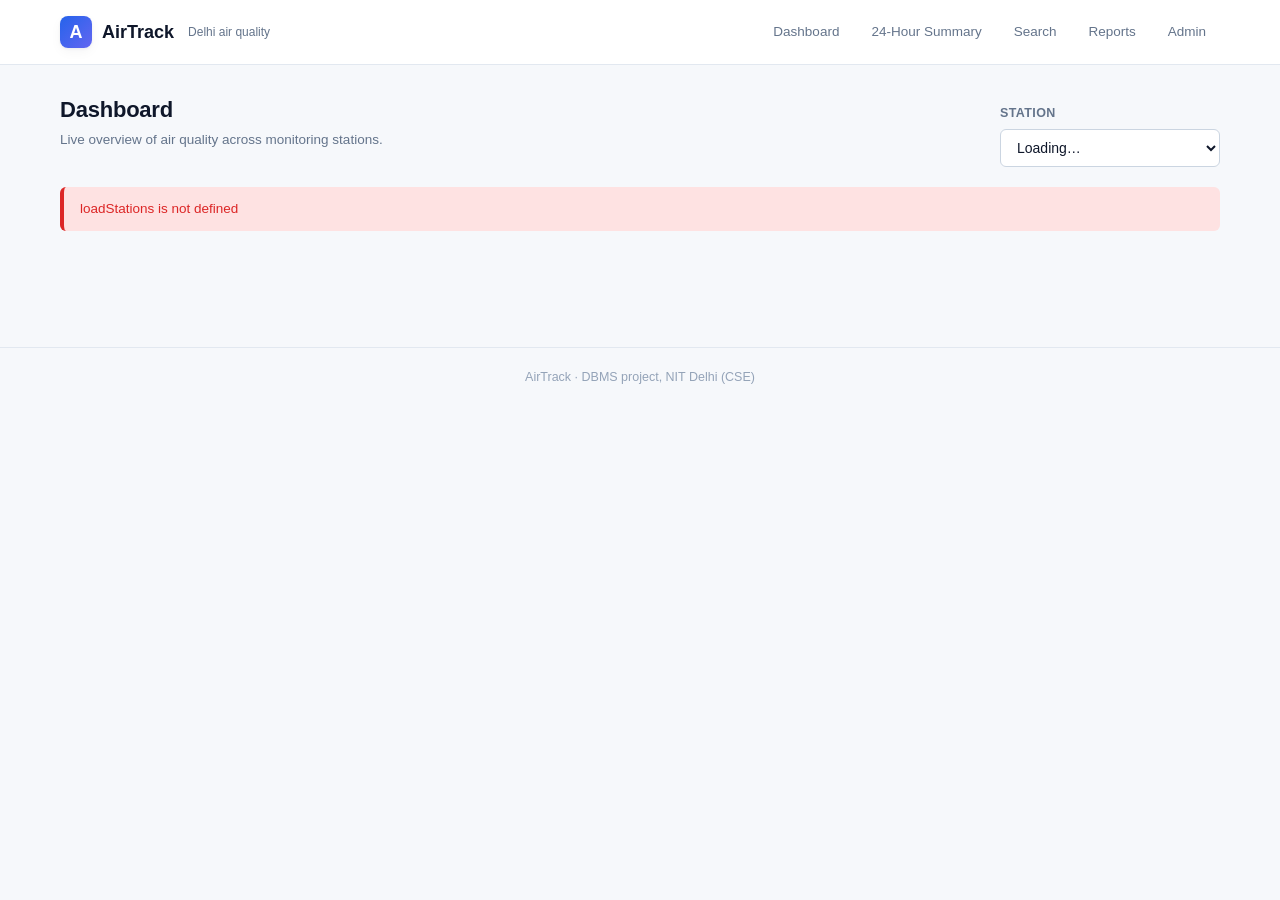
<file: airtrack-main/frontend/index.html>
<!DOCTYPE html>
<html lang="en">
<head>
  <meta charset="UTF-8" />
  <meta name="viewport" content="width=device-width, initial-scale=1.0" />
  <title>Dashboard | AirTrack</title>
  <link rel="stylesheet" href="css/styles.css" />
</head>
<body>
  <div id="mock-banner" hidden></div>
  <header class="topbar">
    <div class="topbar-inner">
      <a class="brand" href="index.html"><span class="brand-mark">A</span><span>AirTrack</span><span class="brand-sub">Delhi air quality</span></a>
      <nav class="nav"><a href="index.html">Dashboard</a><a href="summary.html">24-Hour Summary</a><a href="search.html">Search</a><a href="reports.html">Reports</a><a href="admin.html">Admin</a></nav>
    </div>
  </header>
  <main class="container">
    <div class="page-header">
      <div><h1 class="page-title">Dashboard</h1><p class="page-subtitle">Live overview of air quality across monitoring stations.</p></div>
      <div class="field" style="min-width: 220px;"><label for="station-select">Station</label><select id="station-select" class="select"><option value="">Loading…</option></select></div>
    </div>
    <div id="loading" hidden><div class="loading"><span class="spinner"></span>Loading…</div></div>
    <div id="message" class="notice" hidden></div>
    <div id="content" hidden>
      <section class="card" id="aqi-card">
        <div class="card-body">
          <div style="display:flex; justify-content:space-between; align-items:flex-start; gap:16px; flex-wrap:wrap;">
            <div>
              <div style="font-size:12px; text-transform:uppercase; letter-spacing:.05em; color:var(--text-muted); font-weight:600;">Daily AQI for <span id="aqi-date">--</span></div>
              <div style="font-size:56px; font-weight:800; letter-spacing:-0.03em; margin-top:4px;"><span id="aqi-number">--</span> <span id="aqi-category" style="font-size:20px; font-weight:600;"></span></div>
              <div id="aqi-hours" style="font-size:13px; color:var(--text-muted); margin-top:4px;"></div>
            </div>
            <div style="text-align:right;">
              <div style="font-size:12px; text-transform:uppercase; letter-spacing:.05em; color:var(--text-muted); font-weight:600;">Dominant pollutant</div>
              <div id="aqi-dominant" style="font-size:22px; font-weight:700; margin-top:4px;">--</div>
              <div style="font-size:12px; text-transform:uppercase; letter-spacing:.05em; color:var(--text-muted); font-weight:600; margin-top:14px;">Health impact</div>
              <div id="aqi-health" style="font-size:14px; margin-top:4px;">--</div>
              <div style="font-size:12px; text-transform:uppercase; letter-spacing:.05em; color:var(--text-muted); font-weight:600; margin-top:14px;">Last updated</div>
              <div id="aqi-updated" style="font-size:14px; margin-top:4px;">--</div>
            </div>
          </div>
        </div>
      </section>
      <section class="card">
        <div class="card-head"><h2 class="card-title">Latest readings</h2><span id="readings-time" style="font-size:12px; color:var(--text-muted);"></span></div>
        <div class="card-body"><div class="grid grid-4" id="pollutant-cards"></div></div>
      </section>
      <section class="card">
        <div class="card-head"><h2 class="card-title">AQI categories</h2></div>
        <div class="card-body"><ul id="legend" style="list-style:none; padding:0; margin:0; display:flex; flex-wrap:wrap; gap:16px;"></ul></div>
      </section>
    </div>
  </main>
  <footer class="footer">AirTrack · DBMS project, NIT Delhi (CSE)</footer>
  <script src="js/config.js"></script>
  <script src="js/api.js"></script>
  <script src="js/common.js"></script>
  <script src="js/dashboard.js"></script>
</body>
</html>
</file>
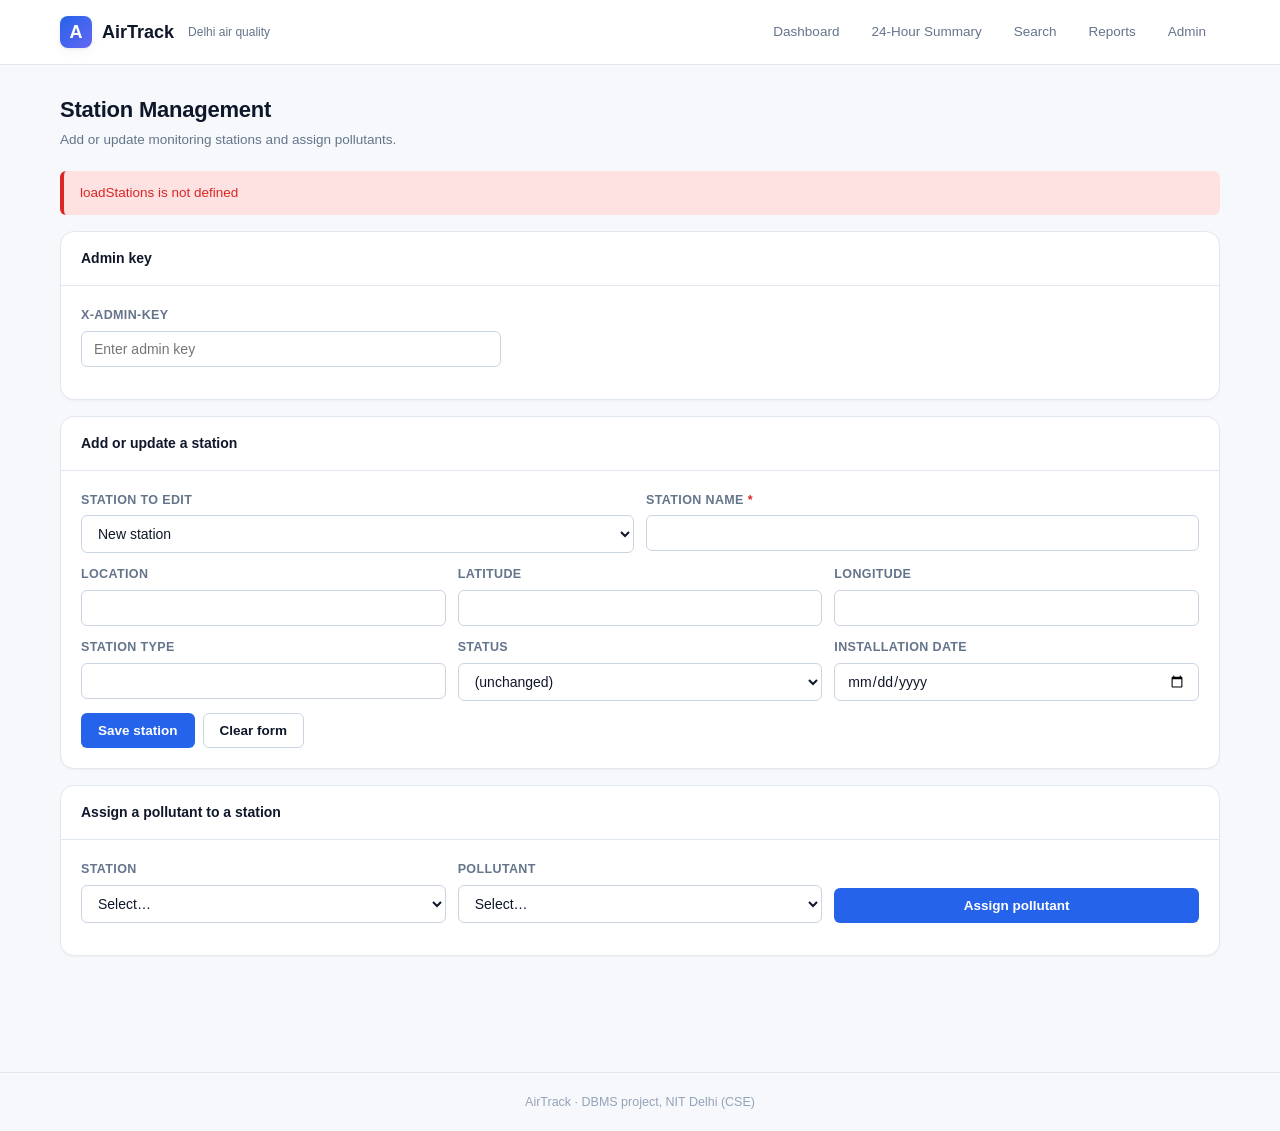
<file: airtrack-main/frontend/admin.html>
<!DOCTYPE html>
<html lang="en">
<head>
  <meta charset="UTF-8" />
  <meta name="viewport" content="width=device-width, initial-scale=1.0" />
  <title>Station Management | AirTrack</title>
  <link rel="stylesheet" href="css/styles.css" />
</head>
<body>
  <div id="mock-banner" hidden></div>
  <header class="topbar">
    <div class="topbar-inner">
      <a class="brand" href="index.html"><span class="brand-mark">A</span><span>AirTrack</span><span class="brand-sub">Delhi air quality</span></a>
      <nav class="nav"><a href="index.html">Dashboard</a><a href="summary.html">24-Hour Summary</a><a href="search.html">Search</a><a href="reports.html">Reports</a><a href="admin.html">Admin</a></nav>
    </div>
  </header>
  <main class="container">
    <div class="page-header"><div><h1 class="page-title">Station Management</h1><p class="page-subtitle">Add or update monitoring stations and assign pollutants.</p></div></div>
    <div id="loading" hidden><div class="loading"><span class="spinner"></span>Loading…</div></div>
    <div id="admin-message" class="notice" hidden></div>
    <section class="card">
      <div class="card-head"><h2 class="card-title">Admin key</h2></div>
      <div class="card-body"><div class="form-row"><div class="field" style="grid-column: 1 / -1; max-width: 420px;"><label for="admin-key">X-Admin-Key</label><input id="admin-key" type="password" class="input" autocomplete="off" placeholder="Enter admin key" /></div></div></div>
    </section>
    <section class="card" style="margin-top:16px;">
      <div class="card-head"><h2 class="card-title">Add or update a station</h2></div>
      <div class="card-body">
        <form id="station-form" novalidate>
          <div class="form-row">
            <div class="field"><label for="st-select">Station to edit</label><select id="st-select" class="select"><option value="">New station</option></select></div>
            <div class="field"><label for="st-name">Station name <span style="color:var(--danger);">*</span></label><input id="st-name" type="text" class="input" required /></div>
          </div>
          <div class="form-row">
            <div class="field"><label for="st-location">Location</label><input id="st-location" type="text" class="input" /></div>
            <div class="field"><label for="st-lat">Latitude</label><input id="st-lat" type="number" step="any" class="input" /></div>
            <div class="field"><label for="st-lon">Longitude</label><input id="st-lon" type="number" step="any" class="input" /></div>
          </div>
          <div class="form-row">
            <div class="field"><label for="st-type">Station type</label><input id="st-type" type="text" class="input" /></div>
            <div class="field"><label for="st-status">Status</label><select id="st-status" class="select"><option value="">(unchanged)</option><option value="Active">Active</option><option value="Inactive">Inactive</option></select></div>
            <div class="field"><label for="st-installed">Installation date</label><input id="st-installed" type="date" class="input" /></div>
          </div>
          <div class="actions"><button type="submit" id="st-save" class="btn btn-primary">Save station</button><button type="button" id="st-clear" class="btn btn-secondary">Clear form</button></div>
        </form>
      </div>
    </section>
    <section class="card" style="margin-top:16px;">
      <div class="card-head"><h2 class="card-title">Assign a pollutant to a station</h2></div>
      <div class="card-body">
        <form id="pollutant-form" novalidate>
          <div class="form-row">
            <div class="field"><label for="p-station">Station</label><select id="p-station" class="select"><option value="">Select…</option></select></div>
            <div class="field"><label for="p-pollutant">Pollutant</label><select id="p-pollutant" class="select"><option value="">Select…</option><option>PM2.5</option><option>PM10</option><option>NO2</option><option>SO2</option></select></div>
            <div class="field" style="justify-content:flex-end;"><label>&nbsp;</label><button type="submit" id="p-assign" class="btn btn-primary">Assign pollutant</button></div>
          </div>
        </form>
      </div>
    </section>
  </main>
  <footer class="footer">AirTrack · DBMS project, NIT Delhi (CSE)</footer>
  <script src="js/config.js"></script><script src="js/api.js"></script><script src="js/common.js"></script><script src="js/admin.js"></script>
</body>
</html>
</file>
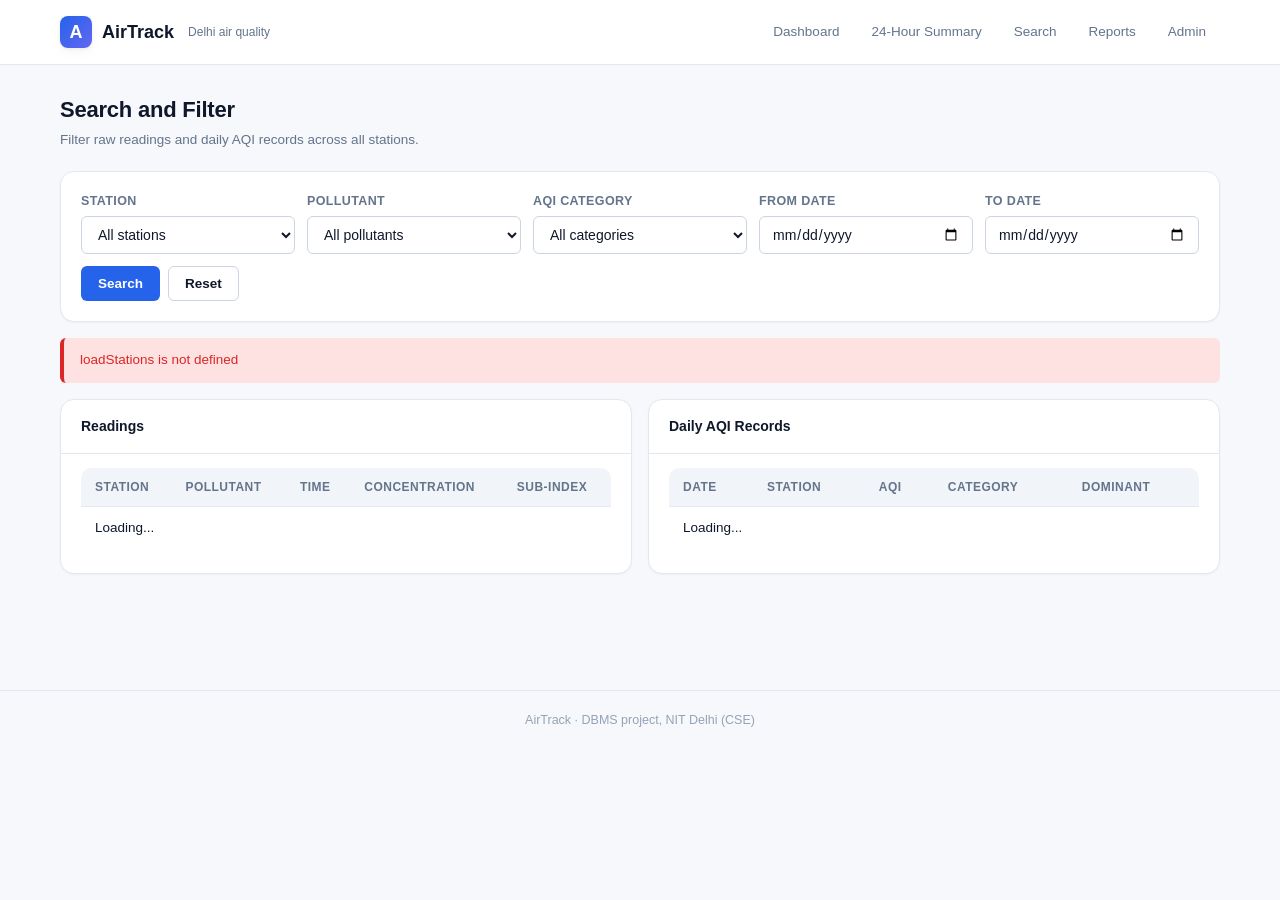
<file: airtrack-main/frontend/search.html>
<!DOCTYPE html>
<html lang="en">
<head>
  <meta charset="UTF-8" />
  <meta name="viewport" content="width=device-width, initial-scale=1.0" />
  <title>Search | AirTrack</title>
  <link rel="stylesheet" href="css/styles.css" />
</head>
<body>
  <div id="mock-banner" hidden></div>
  <header class="topbar">
    <div class="topbar-inner">
      <a class="brand" href="index.html"><span class="brand-mark">A</span><span>AirTrack</span><span class="brand-sub">Delhi air quality</span></a>
      <nav class="nav">
        <a href="index.html">Dashboard</a><a href="summary.html">24-Hour Summary</a><a href="search.html">Search</a><a href="reports.html">Reports</a><a href="admin.html">Admin</a>
      </nav>
    </div>
  </header>
  <main class="container">
    <div class="page-header"><div><h1 class="page-title">Search and Filter</h1><p class="page-subtitle">Filter raw readings and daily AQI records across all stations.</p></div></div>
    <section class="card">
      <div class="card-body">
        <form id="search-form">
          <div class="form-row">
            <div class="field"><label for="search-station">Station</label><select id="search-station" class="select"><option value="">All stations</option></select></div>
            <div class="field"><label for="search-pollutant">Pollutant</label><select id="search-pollutant" class="select"><option value="">All pollutants</option></select></div>
            <div class="field"><label for="search-category">AQI Category</label><select id="search-category" class="select"><option value="">All categories</option></select></div>
            <div class="field"><label for="search-from">From date</label><input id="search-from" type="date" class="input" /></div>
            <div class="field"><label for="search-to">To date</label><input id="search-to" type="date" class="input" /></div>
          </div>
          <div class="actions">
            <button type="submit" class="btn btn-primary">Search</button>
            <button type="button" id="reset-btn" class="btn btn-secondary">Reset</button>
          </div>
        </form>
      </div>
    </section>
    <div id="loading" hidden><div class="loading"><span class="spinner"></span>Loading…</div></div>
    <div id="message" class="notice" hidden></div>
    <div class="grid grid-2" style="margin-top: 16px;">
      <section class="card">
        <div class="card-head"><h2 class="card-title">Readings</h2></div>
        <div class="card-body tight">
          <div class="table-wrap"><table><thead><tr><th>Station</th><th>Pollutant</th><th>Time</th><th>Concentration</th><th>Sub-index</th></tr></thead><tbody id="readings-body"><tr><td colspan="5">Loading...</td></tr></tbody></table></div>
          <div id="readings-pager" class="pager" style="margin-top:10px;"></div>
        </div>
      </section>
      <section class="card">
        <div class="card-head"><h2 class="card-title">Daily AQI Records</h2></div>
        <div class="card-body tight">
          <div class="table-wrap"><table><thead><tr><th>Date</th><th>Station</th><th>AQI</th><th>Category</th><th>Dominant</th></tr></thead><tbody id="daily-body"><tr><td colspan="5">Loading...</td></tr></tbody></table></div>
          <div id="daily-pager" class="pager" style="margin-top:10px;"></div>
        </div>
      </section>
    </div>
  </main>
  <footer class="footer">AirTrack · DBMS project, NIT Delhi (CSE)</footer>
  <script src="js/config.js"></script><script src="js/api.js"></script><script src="js/common.js"></script><script src="js/search.js"></script>
</body>
</html>
</file>
<file: airtrack-main/frontend/css/styles.css>
:root {
  --bg: #f6f8fb; --surface: #ffffff; --surface-2: #f1f5f9;
  --border: #e2e8f0; --border-strong: #cbd5e1;
  --text: #0f172a; --text-muted: #64748b; --text-subtle: #94a3b8;
  --primary: #2563eb; --primary-hover: #1d4ed8; --primary-soft: #dbeafe;
  --danger: #dc2626; --danger-soft: #fee2e2; --success: #059669; --success-soft: #d1fae5;
  --warning: #d97706;
  --radius-sm: 6px; --radius: 10px; --radius-lg: 14px;
  --shadow-sm: 0 1px 2px rgba(15, 23, 42, 0.04);
  --shadow: 0 1px 3px rgba(15, 23, 42, 0.06), 0 4px 12px rgba(15, 23, 42, 0.04);
  --font: "Inter", -apple-system, BlinkMacSystemFont, "Segoe UI", Roboto, sans-serif;
  --container: 1200px;
}
* { box-sizing: border-box; }
html, body { margin: 0; padding: 0; }
body { font-family: var(--font); background: var(--bg); color: var(--text); font-size: 14px; line-height: 1.5; }
a { color: var(--primary); text-decoration: none; }
a:hover { text-decoration: underline; }

.topbar { background: var(--surface); border-bottom: 1px solid var(--border); position: sticky; top: 0; z-index: 50; }
.topbar-inner { max-width: var(--container); margin: 0 auto; padding: 14px 20px; display: flex; align-items: center; gap: 24px; }
.brand { display: flex; align-items: center; gap: 10px; font-weight: 700; font-size: 18px; color: var(--text); text-decoration: none; }
.brand-mark { width: 32px; height: 32px; border-radius: 8px; background: linear-gradient(135deg, var(--primary), #6366f1); display: grid; place-items: center; color: white; font-weight: 800; box-shadow: var(--shadow); }
.brand-sub { font-size: 12px; color: var(--text-muted); font-weight: 500; margin-left: 4px; }
.nav { display: flex; gap: 4px; margin-left: auto; flex-wrap: wrap; }
.nav a { padding: 8px 14px; border-radius: var(--radius-sm); color: var(--text-muted); font-weight: 500; font-size: 13.5px; transition: background .15s, color .15s; }
.nav a:hover { background: var(--surface-2); color: var(--text); text-decoration: none; }
.nav a.active { background: var(--primary-soft); color: var(--primary); }

.container { max-width: var(--container); margin: 0 auto; padding: 28px 20px 60px; }
.page-header { display: flex; align-items: baseline; justify-content: space-between; gap: 16px; margin-bottom: 20px; flex-wrap: wrap; }
.page-title { font-size: 22px; font-weight: 700; margin: 0; letter-spacing: -0.01em; }
.page-subtitle { color: var(--text-muted); font-size: 13.5px; margin: 4px 0 0; }

.card { background: var(--surface); border: 1px solid var(--border); border-radius: var(--radius-lg); box-shadow: var(--shadow-sm); margin-bottom: 16px; }
.card-head { padding: 16px 20px; border-bottom: 1px solid var(--border); display: flex; align-items: center; justify-content: space-between; gap: 12px; }
.card-title { font-size: 14px; font-weight: 600; margin: 0; color: var(--text); }
.card-body { padding: 20px; }
.card-body.tight { padding: 14px 20px; }

.grid { display: grid; gap: 16px; }
.grid-2 { grid-template-columns: repeat(2, 1fr); }
.grid-3 { grid-template-columns: repeat(3, 1fr); }
.grid-4 { grid-template-columns: repeat(4, 1fr); }
@media (max-width: 900px) { .grid-3, .grid-4 { grid-template-columns: repeat(2, 1fr); } }
@media (max-width: 560px) { .grid-2, .grid-3, .grid-4 { grid-template-columns: 1fr; } }

.form-row { display: grid; grid-template-columns: repeat(auto-fit, minmax(180px, 1fr)); gap: 12px; margin-bottom: 12px; }
.field { display: flex; flex-direction: column; gap: 6px; }
.field label { font-size: 12.5px; font-weight: 600; color: var(--text-muted); text-transform: uppercase; letter-spacing: 0.03em; }
.input, .select { width: 100%; padding: 9px 12px; font-size: 14px; font-family: inherit; color: var(--text); background: var(--surface); border: 1px solid var(--border-strong); border-radius: var(--radius-sm); transition: border-color .15s, box-shadow .15s; }
.input:focus, .select:focus { outline: none; border-color: var(--primary); box-shadow: 0 0 0 3px rgba(37, 99, 235, 0.15); }
.actions { display: flex; gap: 8px; flex-wrap: wrap; margin-top: 8px; }

.btn { display: inline-flex; align-items: center; justify-content: center; gap: 6px; padding: 9px 16px; font-size: 13.5px; font-weight: 600; font-family: inherit; border-radius: var(--radius-sm); border: 1px solid transparent; cursor: pointer; transition: background .15s, border-color .15s, color .15s; }
.btn:active { transform: translateY(1px); }
.btn:disabled { opacity: 0.6; cursor: not-allowed; }
.btn-primary { background: var(--primary); color: white; }
.btn-primary:hover:not(:disabled) { background: var(--primary-hover); }
.btn-secondary { background: var(--surface); color: var(--text); border-color: var(--border-strong); }
.btn-secondary:hover:not(:disabled) { background: var(--surface-2); }
.btn-sm { padding: 6px 12px; font-size: 12.5px; }

.table-wrap { overflow-x: auto; border-radius: var(--radius); }
table { width: 100%; border-collapse: collapse; font-size: 13.5px; }
thead th { text-align: left; font-weight: 600; font-size: 12px; text-transform: uppercase; letter-spacing: 0.04em; color: var(--text-muted); background: var(--surface-2); padding: 10px 14px; border-bottom: 1px solid var(--border); }
tbody td { padding: 11px 14px; border-bottom: 1px solid var(--border); color: var(--text); vertical-align: middle; }
tbody tr:last-child td { border-bottom: none; }
tbody tr:hover { background: #fafbfc; }

/* JS-generated classes */
.notice { padding: 12px 16px; border-radius: var(--radius-sm); margin: 16px 0; font-size: 13.5px; }
.notice.error { background: var(--danger-soft); color: var(--danger); border-left: 4px solid var(--danger); }
.notice.empty { background: var(--surface-2); color: var(--text-muted); border-left: 4px solid var(--border-strong); }
.notice.info { background: var(--primary-soft); color: var(--primary); border-left: 4px solid var(--primary); }
.notice.success { background: var(--success-soft); color: var(--success); border-left: 4px solid var(--success); }

.pcard { padding: 16px; border-radius: var(--radius); border: 1px solid var(--border); background: var(--surface); display: flex; flex-direction: column; gap: 4px; }
.pcard.dominant { border-width: 2px; }
.pname { font-weight: 700; font-size: 15px; display: flex; align-items: center; gap: 8px; }
.pvalue { font-size: 24px; font-weight: 700; color: var(--text); }
.punit { font-size: 14px; font-weight: 500; color: var(--text-muted); }
.psub { font-size: 12.5px; color: var(--text-muted); }
.ptime { font-size: 11.5px; color: var(--text-subtle); margin-top: 4px; }
.tag { background: var(--primary); color: white; font-size: 10px; padding: 2px 6px; border-radius: 4px; text-transform: uppercase; font-weight: 700; }
.swatch { width: 12px; height: 12px; border-radius: 3px; display: inline-block; background-color: var(--aqi-color, #cbd5e1); }
.badge { display: inline-flex; align-items: center; gap: 6px; padding: 3px 10px; border-radius: 999px; font-size: 12px; font-weight: 600; background-color: var(--aqi-color, var(--surface-2)); color: var(--aqi-text, var(--text-muted)); border: 1px solid var(--border); }
.num { text-align: right; font-variant-numeric: tabular-nums; }
#mock-banner { background: var(--warning); color: white; padding: 8px 16px; font-size: 13px; text-align: center; }

.footer { text-align: center; color: var(--text-subtle); font-size: 12.5px; padding: 20px; border-top: 1px solid var(--border); margin-top: 40px; }
.chart-container { width: 100%; height: 300px; position: relative; }
@media (max-width: 720px) { .topbar-inner { padding: 12px 16px; gap: 12px; } .brand-sub { display: none; } .nav { width: 100%; margin-left: 0; overflow-x: auto; flex-wrap: nowrap; } }
</file>
